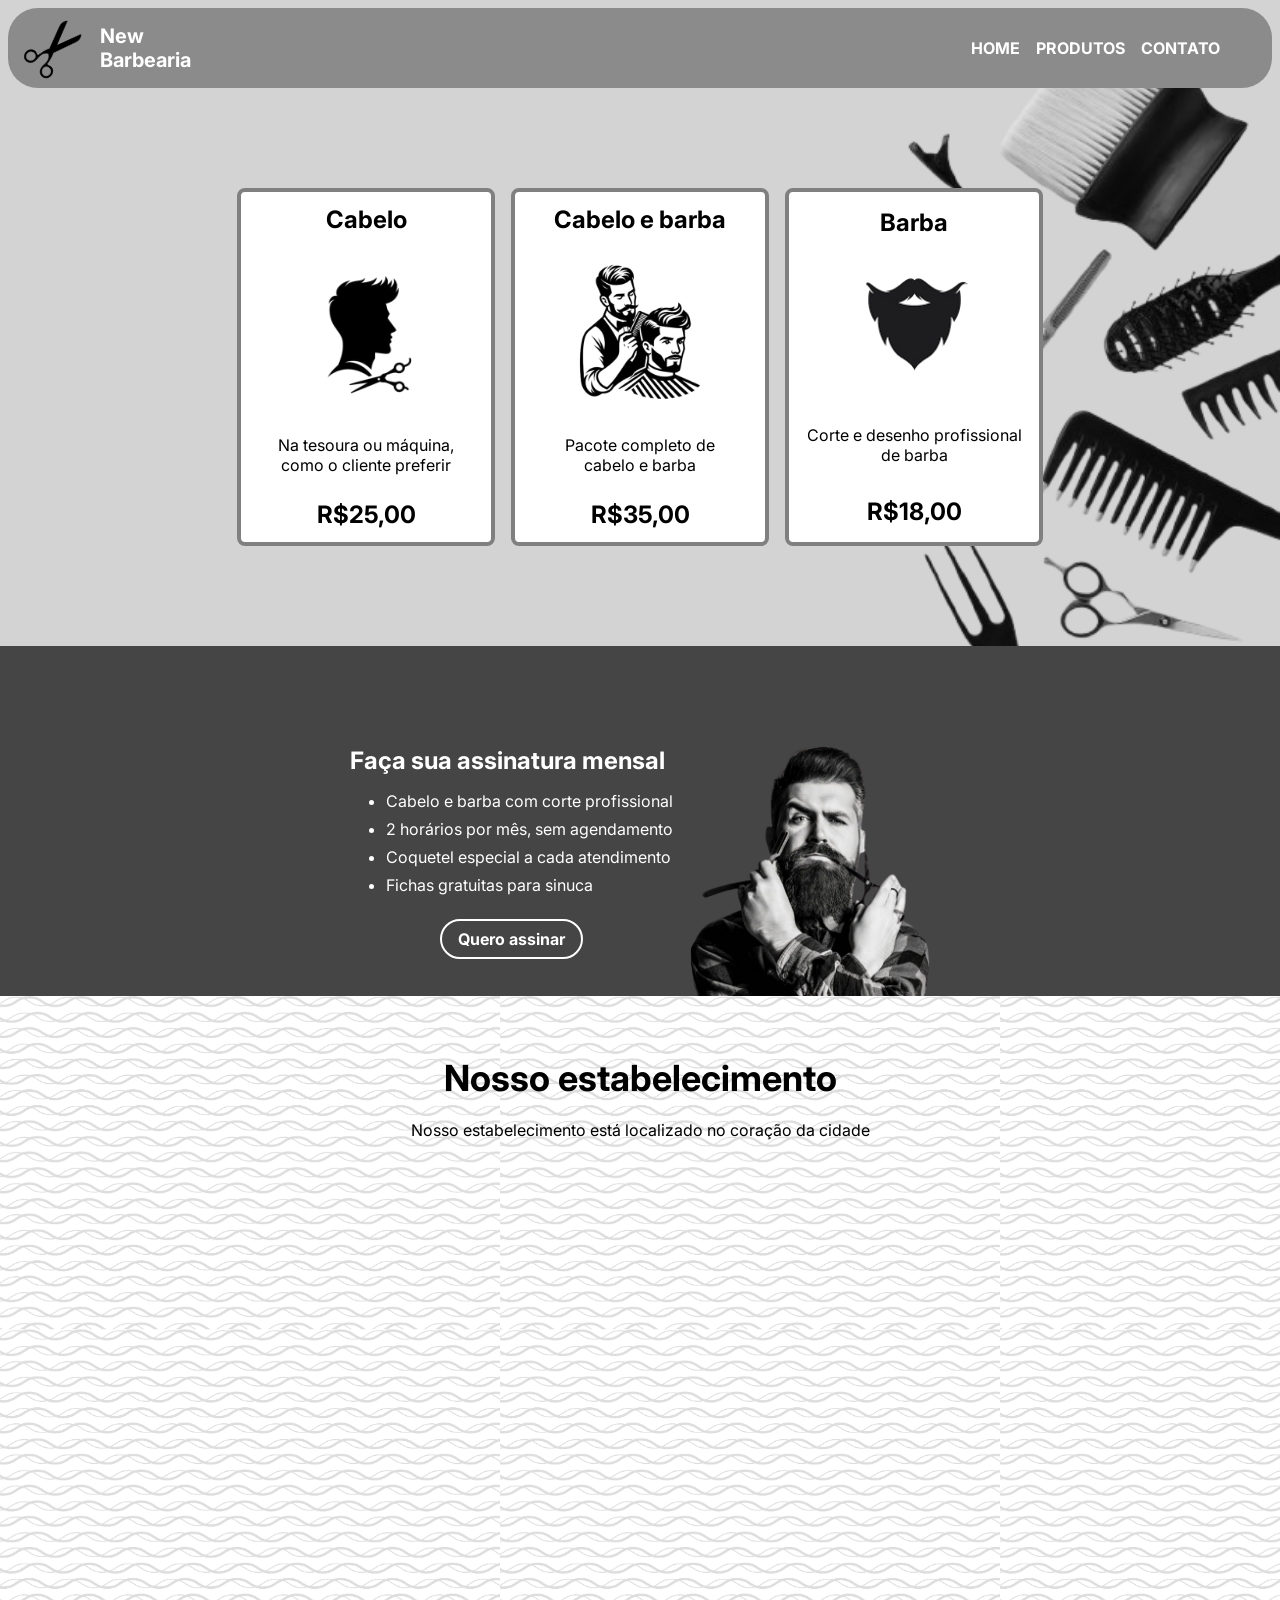
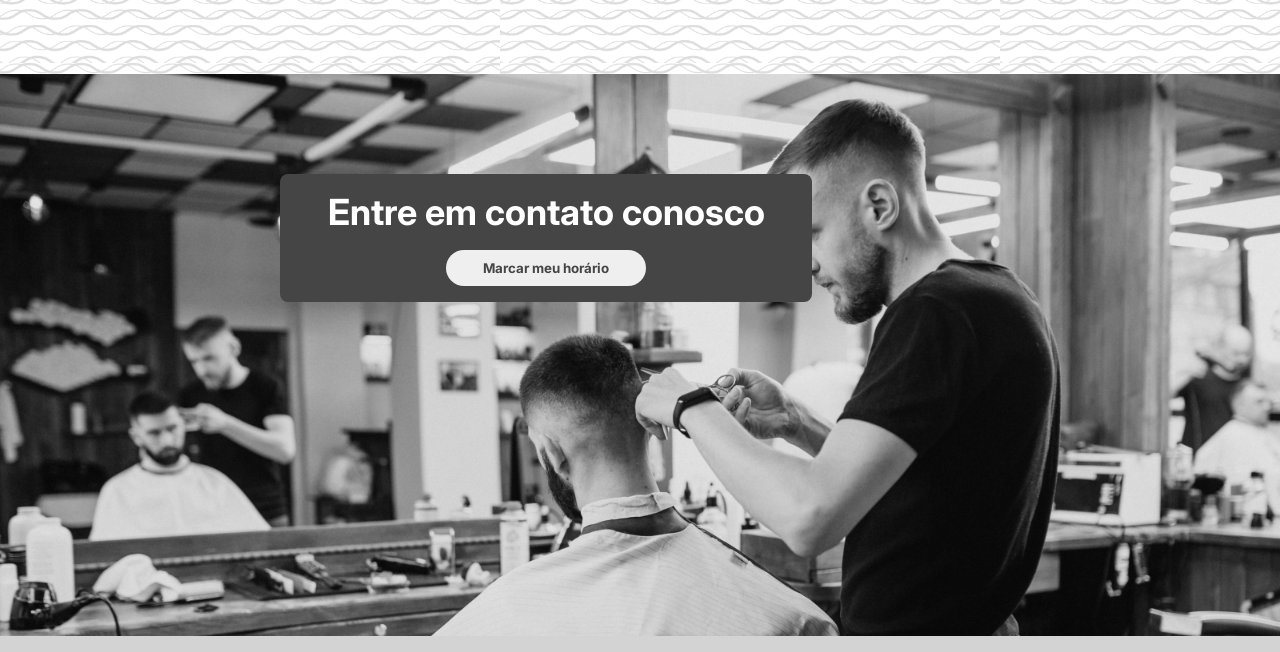
<file: index.html>
<!DOCTYPE html>
<html lang="pt-BR">
<head>
    <meta charset="UTF-8">
    <meta name="viewport" content="width=device-width, initial-scale=1.0">
    <title>New barbearia</title>
    <link rel="preconnect" href="https://fonts.googleapis.com">
    <link rel="preconnect" href="https://fonts.gstatic.com" crossorigin>

    <link rel="stylesheet" href="styles/index.css">
    <link href="https://fonts.googleapis.com/css2?family=Inter:ital,opsz,wght@0,14..32,100..900;1,14..32,100..900&display=swap" rel="stylesheet">
</head>
<body>
    <header>
        <img src="img/tesoura.png" alt="ícone da barbearia" class="img_icon">

        <div class="titulo">
            <p class="displayNone">New</p>
            <p class="displayNone">Barbearia</p>
        </div>

        <nav>
            <a href="index.html">HOME</a>
            <a href="produtos.html">PRODUTOS</a>
            <a href="#footer_container">CONTATO</a>
        </nav>
    </header>

    <div class="containerCards">
        <div class="card">
            <p class="p_titulo">Cabelo</p>
            <img src="img/hair1.png" alt="Imagem cortando o cabelo" class="tamanho_img">
            <p class="p_subtitle">Na tesoura ou máquina,</br> como o cliente preferir</p>
            <p class="p_valor">R$25,00</p>
        </div>

        <div class="card">
            <p class="p_titulo">Cabelo e barba</p>
            <img src="img/hair.png" alt="Imagem cortando o cabelo" class="tamanho_img">
            <p class="p_subtitle">Pacote completo de</br>cabelo e barba</p>
            <p class="p_valor">R$35,00</p>
        </div>

        <div class="card">
            <p class="p_titulo">Barba</p>
            <img src="img/beard.png" alt="icone de barba" class="tamanho_img2">
            <p class="p_subtitle">Corte e desenho profissional</br>de barba</p>
            <p class="p_valor">R$18,00</p>
        </div>


    </div>

    <div class="containerAssinatura">
        <div>
            <p class="p_assinatura">Faça sua assinatura mensal</p>
            <ul>
                <li>Cabelo e barba com corte profissional</li>
                <li>2 horários por mês, sem agendamento</li>
                <li>Coquetel especial a cada atendimento</li>
                <li>Fichas gratuitas para sinuca</li>
            </ul>

            <button class="btn_assinatura">Quero assinar</button>
        </div>
        <img src="img/barber.png" alt="imagem de barbeiro">
    </div>

    <div class="mapaContainer">
        <h3>Nosso estabelecimento</h3>
        <p>Nosso estabelecimento está localizado no coração da cidade</p>

       <div class="widthMapa">
         <iframe src="https://www.google.com/maps/embed?pb=!1m14!1m12!1m3!1d8977.53639404805!2d-48.26637317300972!3d-18.90530211780779!2m3!1f0!2f0!3f0!3m2!1i1024!2i768!4f13.1!5e0!3m2!1spt-BR!2sbr!4v1779380412054!5m2!1spt-BR!2sbr" width="600" height="450" style="border:0;" allowfullscreen="" loading="lazy" referrerpolicy="no-referrer-when-downgrade"></iframe>
       </div>
    </div>
    
    <footer>
        <div class="footer_container" id="footer_container">
            <h2>Entre em contato conosco</h2>
            <button class="btn_footer">Marcar meu horário</button>
        </div>
    </footer>
</body>
</html>
</file>
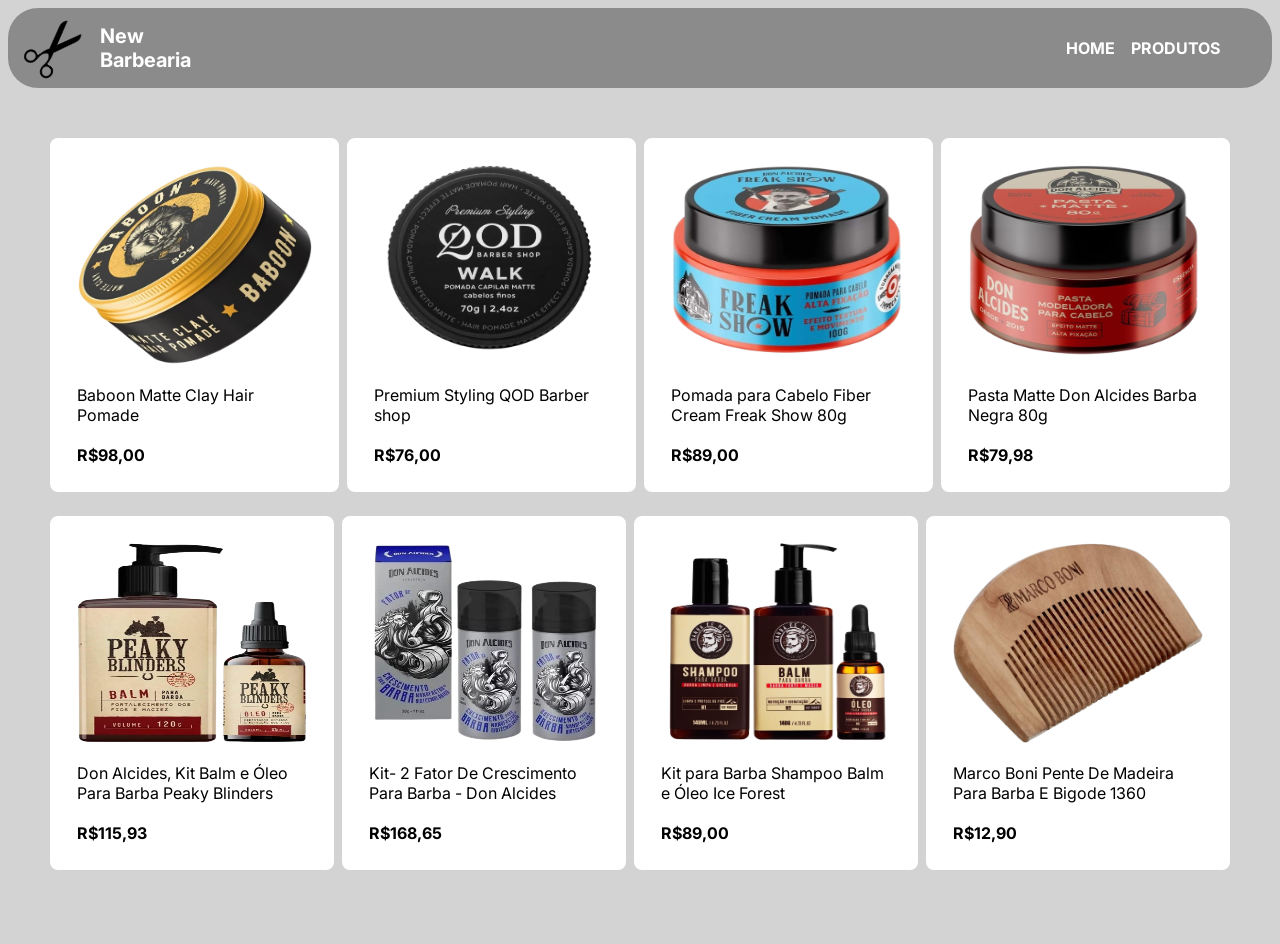
<file: produtos.html>
<!DOCTYPE html>
<html lang="pt-BR">
<head>
    <meta charset="UTF-8">
    <meta name="viewport" content="width=device-width, initial-scale=1.0">
    <title>Produtos</title>
    <link rel="preconnect" href="https://fonts.googleapis.com">
    <link rel="preconnect" href="https://fonts.gstatic.com" crossorigin>

    <link rel="stylesheet" href="styles/index.css">
    <link href="https://fonts.googleapis.com/css2?family=Inter:ital,opsz,wght@0,14..32,100..900;1,14..32,100..900&display=swap" rel="stylesheet">
</head>
<body>
    <header>
        <img src="img/tesoura.png" alt="ícone da barbearia" class="img_icon">

        <div class="titulo">
            <p>New</p>
            <p>Barbearia</p>
        </div>

        <nav>
            <a href="index.html">HOME</a>
            <a href="produtos.html">PRODUTOS</a>
        </nav>
    </header>

    <main>
        <div class="main_container">
            <div class="card_produto">
                <img src="img/produtos/produto1.png" alt="Produto pomada capilar">
                <p class="nome_produto">Baboon Matte Clay Hair Pomade</p>
                <p class="valor_produto">R$98,00</p>
            </div>

            <div class="card_produto">
                <img src="img/produtos/produto2.png" alt="Produto pomada capilar">
                <p class="nome_produto">Premium Styling QOD Barber shop</p>
                <p class="valor_produto">R$76,00</p>
            </div>

            <div class="card_produto">
                <img src="img/produtos/produto3.png" alt="Produto pomada capilar">
                <p class="nome_produto">Pomada para Cabelo Fiber Cream Freak Show 80g</p>
                <p class="valor_produto">R$89,00</p>
            </div>

            <div class="card_produto">
                <img src="img/produtos/produto4.png" alt="Produto pomada capilar">
                <p class="nome_produto">Pasta Matte Don Alcides Barba Negra 80g</p>
                <p class="valor_produto">R$79,98</p>
            </div>
        </div>

        <div class="main_container">

            <div class="card_produto">
                <img src="img/produtos/produto5.png" alt="Produto pomada capilar">
                <p class="nome_produto">Don Alcides, Kit Balm e Óleo Para Barba Peaky Blinders</p>
                <p class="valor_produto">R$115,93</p>
            </div>

            <div class="card_produto">
                <img src="img/produtos/produto6.png" alt="Produto pomada capilar">
                <p class="nome_produto">Kit- 2 Fator De Crescimento Para Barba - Don Alcides</p>
                <p class="valor_produto">R$168,65</p>
            </div>

            <div class="card_produto">
                <img src="img/produtos/produto7.png" alt="Produto pomada capilar">
                <p class="nome_produto">Kit para Barba Shampoo Balm e Óleo Ice Forest</p>
                <p class="valor_produto">R$89,00</p>
            </div>

            <div class="card_produto">
                <img src="img/produtos/produto8.png" alt="Produto pomada capilar">
                <p class="nome_produto">Marco Boni Pente De Madeira Para Barba E Bigode 1360</p>
                <p class="valor_produto">R$12,90</p>
            </div>
        </div>
    </main>
</body>
</html>
</file>
<file: styles/index.css>
@import url('global.css');
@import url('cabecalho.css');
@import url('cards.css');
@import url('assinatura.css');
@import url('mapa.css');
@import url('rodape.css');

@import url('produtos.css');


body{
    background-color: lightgrey;
    scroll-behavior: smooth;
}
</file>
